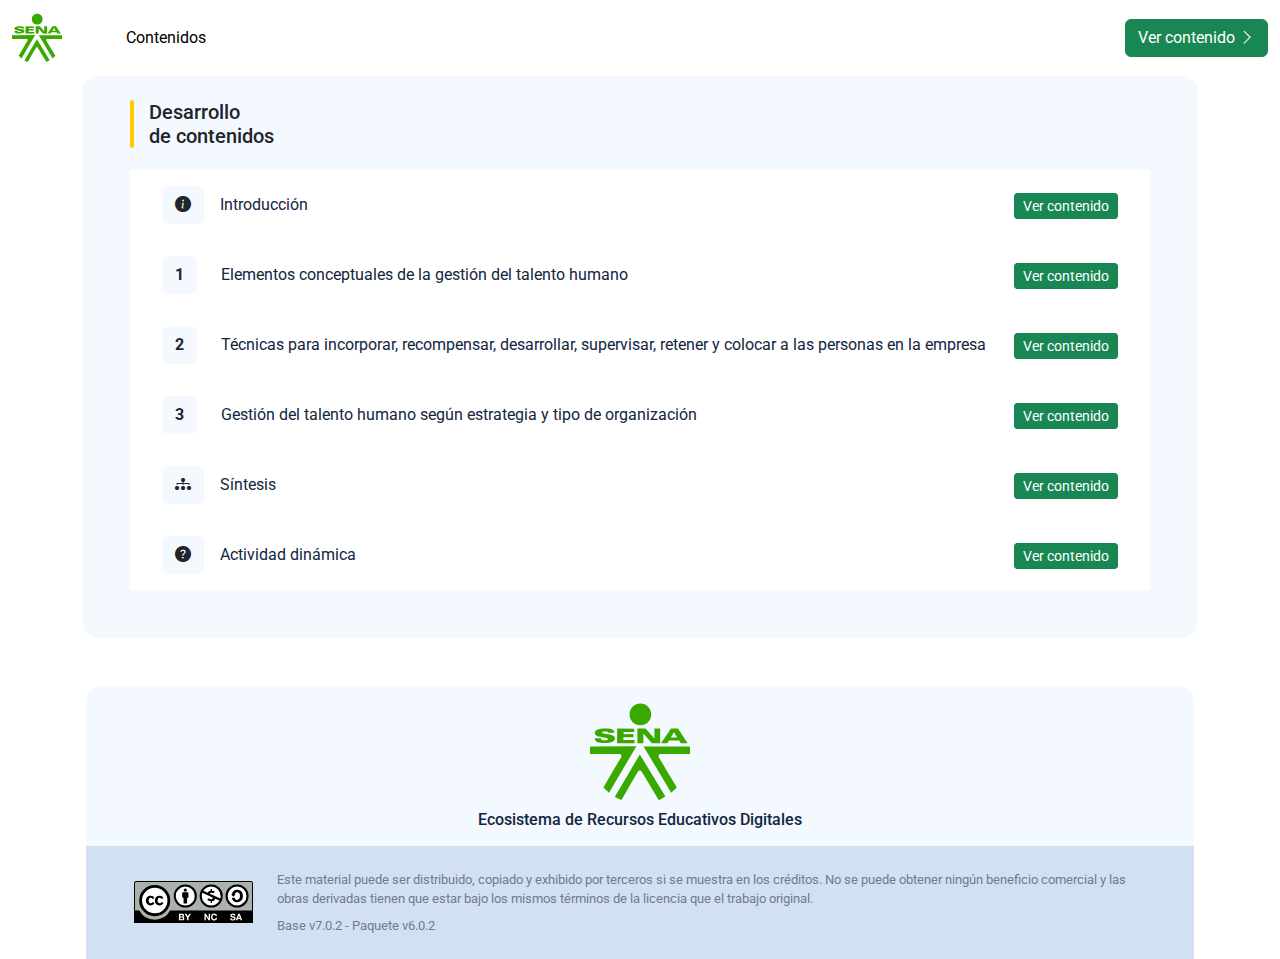
<file: index.html>
<!DOCTYPE html>
<html lang="en">

<head>
    <meta charset="UTF-8">
    <meta name="viewport" content="width=device-width, initial-scale=1.0">
    <title>Elementos conceptuales de la gestión de talento humano en organizaciones deportivas</title>
    <link href="https://cdn.jsdelivr.net/npm/bootstrap@5.3.3/dist/css/bootstrap.min.css" rel="stylesheet"
        integrity="sha384-QWTKZyjpPEjISv5WaRU9OFeRpok6YctnYmDr5pNlyT2bRjXh0JMhjY6hW+ALEwIH" crossorigin="anonymous">
    <link rel="stylesheet" href="https://cdn.jsdelivr.net/npm/bootstrap-icons@1.11.3/font/bootstrap-icons.css"
        integrity="sha384-tViUnnbYAV00FLIhhi3v/dWt3Jxw4gZQcNoSCxCIFNJVCx7/D55/wXsrNIRANwdD" crossorigin="anonymous">

        <link rel="preconnect" href="https://fonts.googleapis.com">
        <link rel="preconnect" href="https://fonts.gstatic.com" crossorigin>
        <link href="https://fonts.googleapis.com/css2?family=Roboto:ital,wght@0,100;0,300;0,400;0,500;0,700;0,900;1,100;1,300;1,400;1,500;1,700;1,900&display=swap" rel="stylesheet">

    <link rel="stylesheet" href="./assets/css/main.css">
</head>

<body>

    <header class="header">
        <nav class="navbar navbar-expand-lg">
            <div class="container-fluid d-flex align-items-center justify-content-between flex-nowrap">
                <a class="navbar-brand d-flex align-items-center me-2" href="#">
                    <img class="logo logo-sena__header" src="./assets/images/logo-sena.svg"
                        alt="Logo: SENA, Servicio Nacional de Aprendizaje">
                </a>
                <ul class="navbar-nav flex-row ms-1 me-1 ms-md-3 ms-lg-5">
                    <li class="nav-item">
                        <a class="nav-link active" aria-current="page" href="#">Contenidos</a>
                    </li>
                </ul>
                <ul class="navbar-nav ms-auto">
                    <li class="nav-item">
                        <a class="btn btn-success" href="#">
                            <span>Ver contenido</span>
                            <i class="bi bi-chevron-right"></i>
                        </a>
                    </li>
                </ul>
            </div>
        </nav>
    </header>

    <main class="main container-sm container-md container-lg container-xl">
        <section class="content rounded-4 px-3 py-4 px-sm-5 pb-sm-5 mb-5">
            <h3>
                <span>Desarrollo</span>
                <span>de contenidos</span>
            </h3>

            <ul class="content-list list-group list-group-flush">
                <li class="list-group-item border-0 pt-2 pb-2 ps-4 pe-4 d-flex justify-content-between align-items-center">
                    <a href="#" class="link-item p-2 d-flex justify-content-between align-items-center w-100 text-decoration-none">
                        <div class="d-flex align-items-center">
                            <i class="btn btn-numeration bi bi-info-circle-fill"></i>
                            <span class="text-description ps-3 pe-3">Introducción</span>
                        </div>
                        <div>
                            <span class="btn btn-success btn-sm d-md-none">Ver</span> <!-- Mostrar solo en dispositivos pequeños -->
                            <span class="btn btn-success btn-sm text-nowrap d-none d-md-inline">Ver contenido</span> <!-- Mostrar solo en dispositivos medianos y grandes -->
                        </div>
                    </a>
                </li>
                <li class="list-group-item border-0 pt-2 pb-2 ps-4 pe-4 d-flex justify-content-between align-items-center">
                    <a href="#" class="link-item p-2 d-flex justify-content-between align-items-center w-100 text-decoration-none">
                        <div class="d-flex align-items-center">
                            <span class="btn btn-numeration me-2 fw-bold">1</span>
                            <span class="text-description ps-3 pe-3">Elementos conceptuales de la gestión del talento humano</span>
                        </div>
                        <div>
                            <span class="btn btn-success btn-sm d-md-none">Ver</span> <!-- Mostrar solo en dispositivos pequeños -->
                            <span class="btn btn-success btn-sm text-nowrap d-none d-md-inline">Ver contenido</span> <!-- Mostrar solo en dispositivos medianos y grandes -->
                        </div>
                    </a>
                </li>
                <li class="list-group-item border-0 pt-2 pb-2 ps-4 pe-4 d-flex justify-content-between align-items-center">
                    <a href="#" class="link-item p-2 d-flex justify-content-between align-items-center w-100 text-decoration-none">
                        <div class="d-flex align-items-center">
                            <span class="btn btn-numeration me-2 fw-bold">2</span>
                            <span class="text-description ps-3 pe-3">Técnicas para incorporar, recompensar, desarrollar, supervisar, retener y colocar a las personas en la empresa</span>
                        </div>
                        <div>
                            <span class="btn btn-success btn-sm d-md-none">Ver</span> <!-- Mostrar solo en dispositivos pequeños -->
                            <span class="btn btn-success btn-sm text-nowrap d-none d-md-inline">Ver contenido</span> <!-- Mostrar solo en dispositivos medianos y grandes -->
                        </div>
                    </a>
                </li>
                <li class="list-group-item border-0 pt-2 pb-2 ps-4 pe-4 d-flex justify-content-between align-items-center">
                    <a href="#" class="link-item p-2 d-flex justify-content-between align-items-center w-100 text-decoration-none">
                        <div class="d-flex align-items-center">
                            <span class="btn btn-numeration me-2 fw-bold">3</span>
                            <span class="text-description ps-3 pe-3">Gestión del talento humano según estrategia y tipo de organización</span>
                        </div>
                        <div>
                            <span class="btn btn-success btn-sm d-md-none">Ver</span> <!-- Mostrar solo en dispositivos pequeños -->
                            <span class="btn btn-success btn-sm text-nowrap d-none d-md-inline">Ver contenido</span> <!-- Mostrar solo en dispositivos medianos y grandes -->
                        </div>
                    </a>
                </li>
                <li class="list-group-item border-0 pt-2 pb-2 ps-4 pe-4 d-flex justify-content-between align-items-center">
                    <a href="#" class="link-item p-2 d-flex justify-content-between align-items-center w-100 text-decoration-none">
                        <div class="d-flex align-items-center">
                            <i class="btn btn-numeration bi bi-diagram-3-fill"></i>
                            <span class="text-description ps-3 pe-3">Síntesis</span>
                        </div>
                        <div>
                            <span class="btn btn-success btn-sm d-md-none">Ver</span> <!-- Mostrar solo en dispositivos pequeños -->
                            <span class="btn btn-success btn-sm text-nowrap d-none d-md-inline">Ver contenido</span> <!-- Mostrar solo en dispositivos medianos y grandes -->
                        </div>
                    </a>
                </li>
                <li class="list-group-item border-0 pt-2 pb-2 ps-4 pe-4 d-flex justify-content-between align-items-center">
                    <a href="#" class="link-item p-2 d-flex justify-content-between align-items-center w-100 text-decoration-none">
                        <div class="d-flex align-items-center">
                            <i class="btn btn-numeration bi bi-question-circle-fill"></i>
                            <span class="text-description ps-3 pe-3">Actividad dinámica</span>
                        </div>
                        <div>
                            <span class="btn btn-success btn-sm d-md-none">Ver</span> <!-- Mostrar solo en dispositivos pequeños -->
                            <span class="btn btn-success btn-sm text-nowrap d-none d-md-inline">Ver contenido</span> <!-- Mostrar solo en dispositivos medianos y grandes -->
                        </div>
                    </a>
                </li>
            </ul>
            
        </section>
    </main>

    <footer class="footer container-fluid px-0 px-sm-3 container-sm container-md container-lg container-xl">
        <!-- Sección Pre-footer -->
        <div class="footer-pre text-center rounded-top-4 py-3">
            <div class="container container-sm container-md container-lg container-xl">
                <img src="./assets/images/logo-sena.svg" class="logo-sena__footer d-inline-block mb-2">
                <h5 class="mb-0">Ecosistema de Recursos Educativos Digitales</h5>
            </div>
        </div>
        <!-- Sección Main-footer -->
        <div class="footer-main py-3">
            <div class="container container-sm container-md container-lg container-xl">
                <div class="row align-items-center justify-content-center mt-2 mb-2 ms-4 me-4">
                    <div class="col-auto mb-2 mb-sm-0">
                        <img class="logo" src="./assets/images/logo-cc.svg" alt="Logo: SENA, Servicio Nacional de Aprendizaje">
                    </div>
                    <div class="col-12 col-sm">
                        <p class="mb-2 text-small">
                            Este material puede ser distribuido, copiado y exhibido por terceros si se muestra en los créditos. No se puede obtener ningún beneficio comercial y las obras derivadas tienen que estar bajo los mismos términos de la licencia que el trabajo original.
                        </p>
                        <p class="mb-0 text-small">Base v7.0.2 - Paquete v6.0.2</p>
                    </div>
                </div>
            </div>
        </div>
    </footer>

    <script src="https://cdn.jsdelivr.net/npm/bootstrap@5.3.3/dist/js/bootstrap.bundle.min.js"
        integrity="sha384-YvpcrYf0tY3lHB60NNkmXc5s9fDVZLESaAA55NDzOxhy9GkcIdslK1eN7N6jIeHz"
        crossorigin="anonymous"></script>
</body>

</html>
</file>
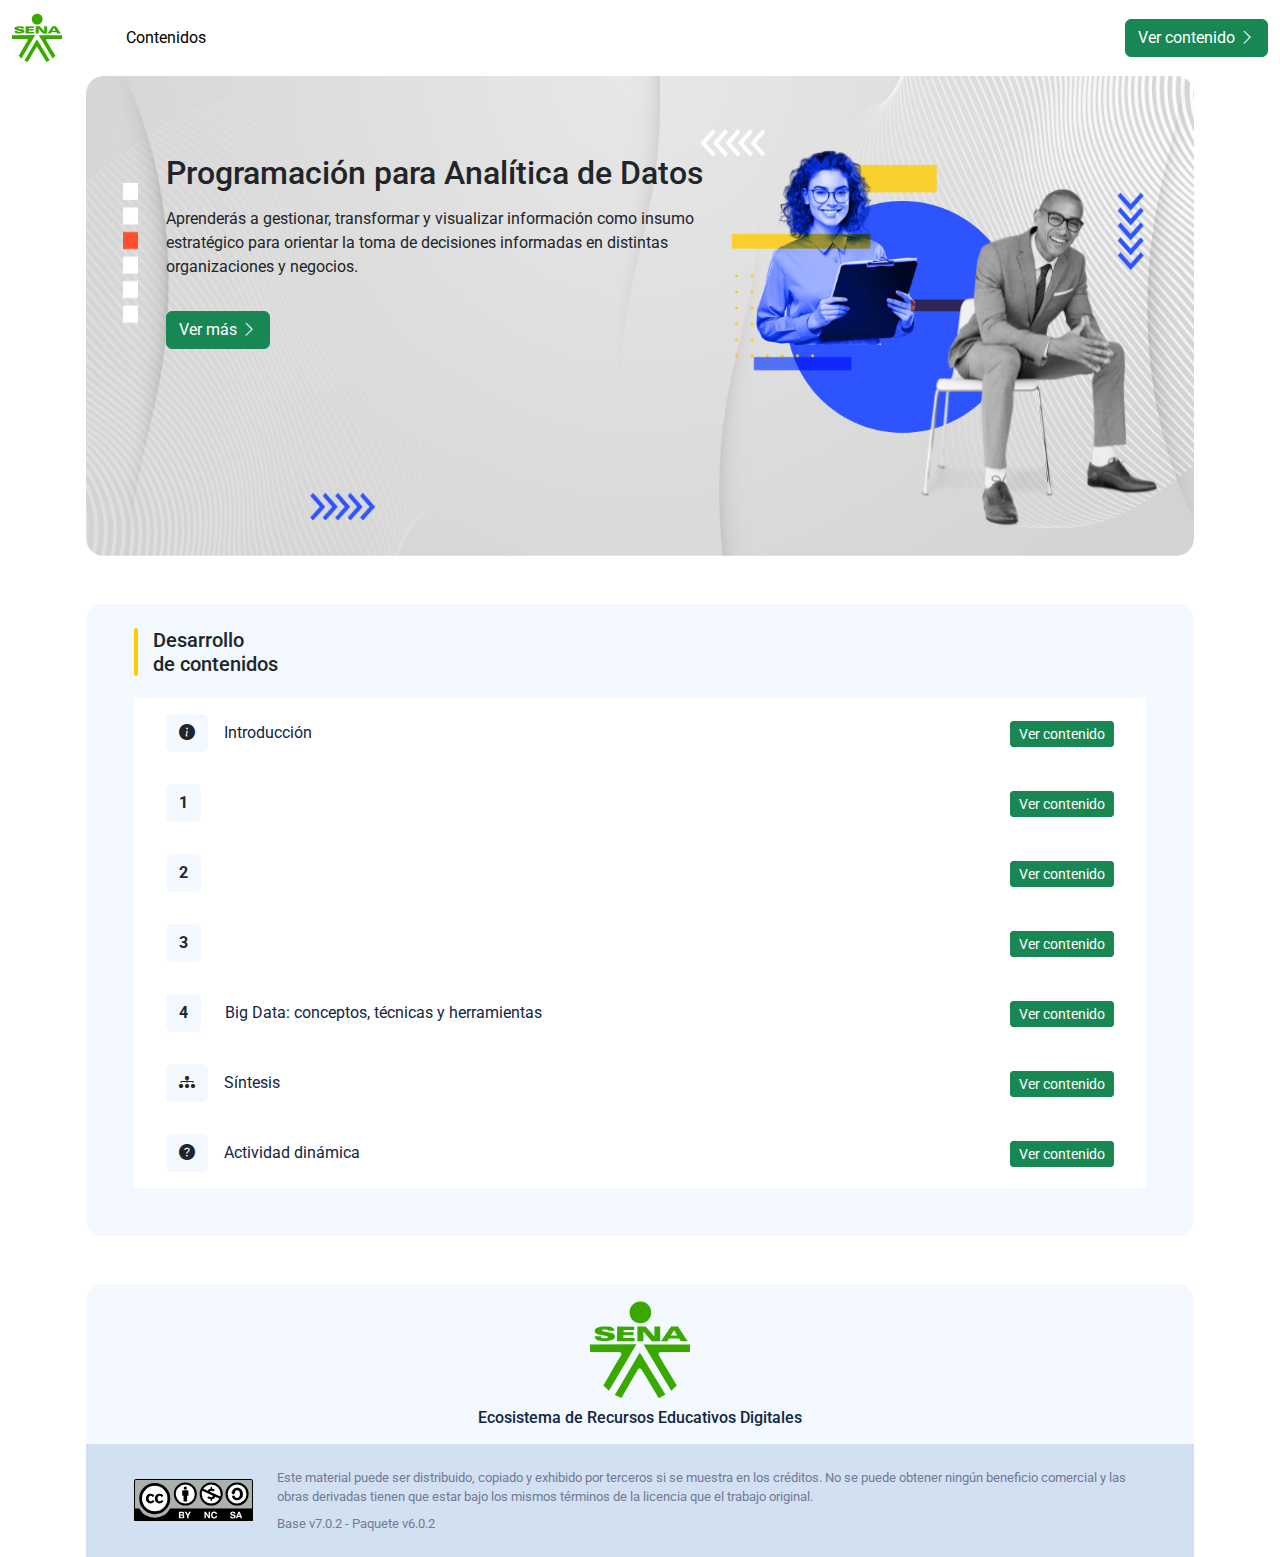
<file: 01-desarrollo-contenidos.html>
<!DOCTYPE html>
<html lang="en">

<head>
    <meta charset="UTF-8">
    <meta name="viewport" content="width=device-width, initial-scale=1.0">
    <title>Programación para Analítica de Datos</title>
    <link href="https://cdn.jsdelivr.net/npm/bootstrap@5.3.3/dist/css/bootstrap.min.css" rel="stylesheet"
        integrity="sha384-QWTKZyjpPEjISv5WaRU9OFeRpok6YctnYmDr5pNlyT2bRjXh0JMhjY6hW+ALEwIH" crossorigin="anonymous">
    <link rel="stylesheet" href="https://cdn.jsdelivr.net/npm/bootstrap-icons@1.11.3/font/bootstrap-icons.css"
        integrity="sha384-tViUnnbYAV00FLIhhi3v/dWt3Jxw4gZQcNoSCxCIFNJVCx7/D55/wXsrNIRANwdD" crossorigin="anonymous">

    <link rel="preconnect" href="https://fonts.googleapis.com">
    <link rel="preconnect" href="https://fonts.gstatic.com" crossorigin>
    <link
        href="https://fonts.googleapis.com/css2?family=Roboto:ital,wght@0,100;0,300;0,400;0,500;0,700;0,900;1,100;1,300;1,400;1,500;1,700;1,900&display=swap"
        rel="stylesheet">

    <link rel="stylesheet" href="./assets/css/main.css">
</head>

<body>

    <header class="header">
        <nav class="navbar navbar-expand-lg">
            <div class="container-fluid d-flex align-items-center justify-content-between flex-nowrap">
                <a class="navbar-brand d-flex align-items-center me-2" href="#">
                    <img class="logo logo-sena__header" src="./assets/images/logo-sena.svg"
                        alt="Logo: SENA, Servicio Nacional de Aprendizaje">
                </a>
                <ul class="navbar-nav flex-row ms-1 me-1 ms-md-3 ms-lg-5">
                    <li class="nav-item">
                        <a class="nav-link active" aria-current="page" href="#">Contenidos</a>
                    </li>
                </ul>
                <ul class="navbar-nav ms-auto">
                    <li class="nav-item">
                        <a class="btn btn-success" href="#">
                            <span>Ver contenido</span>
                            <i class="bi bi-chevron-right"></i>
                        </a>
                    </li>
                </ul>
            </div>
        </nav>
    </header>

    <main class="main container-fluid px-0 px-sm-3 container-sm container-md container-lg container-xl">
        <section class="banner d-flex align-items-center justify-content-center overflow-hidden rounded-4">
            <img src="./assets/images/bg-banner.png" alt="Banner"
                class="img-desktop img-fluid w-100 h-100 d-none d-lg-block">
            <img src="./assets/images/bg-banner.png" alt="Banner" class="img-mobile d-lg-none">

            <div class="info row text-center m-0">
                <div
                    class="info-course col-12 col-md-12 col-lg-7 d-flex flex-column justify-content-start align-items-start gap-3 text-start">
                    <h3>Programación para Analítica de Datos</h3>
                    <p>
                        Aprenderás a gestionar, transformar y visualizar información como insumo estratégico para
                        orientar la toma de decisiones informadas en distintas organizaciones y negocios.

                    </p>
                    <a class="btn btn-success" href="#">
                        <span>Ver más</span>
                        <i class="bi bi-chevron-right"></i>
                    </a>
                </div> <!-- 12 en md y 7 en lg -->
                <div class="col-12 col-lg-5 d-none d-lg-block position-relative">
                    <img class="banner-woman" src="./assets/images/banner-woman.png" alt="">
                    <img class="banner-man" src="./assets/images/banner-man.png" alt="">
                </div>
                <!-- 12 en md y 5 en lg -->
            </div>
        </section>


        <section class="content rounded-4 px-3 py-4 px-sm-5 pb-sm-5 mt-5 mb-5">
            <h3>
                <span>Desarrollo</span>
                <span>de contenidos</span>
            </h3>

            <ul class="content-list list-group list-group-flush">
                <li
                    class="list-group-item border-0 pt-2 pb-2 ps-4 pe-4 d-flex justify-content-between align-items-center">
                    <a href="#"
                        class="link-item p-2 d-flex justify-content-between align-items-center w-100 text-decoration-none">
                        <div class="d-flex align-items-center">
                            <i class="btn btn-numeration bi bi-info-circle-fill"></i>
                            <span class="text-description ps-3 pe-3">Introducción</span>
                        </div>
                        <div>
                            <span class="btn btn-success btn-sm d-md-none">Ver</span>
                            <!-- Mostrar solo en dispositivos pequeños -->
                            <span class="btn btn-success btn-sm text-nowrap d-none d-md-inline">Ver contenido</span>
                            <!-- Mostrar solo en dispositivos medianos y grandes -->
                        </div>
                    </a>
                </li>
                <li
                    class="list-group-item border-0 pt-2 pb-2 ps-4 pe-4 d-flex justify-content-between align-items-center">
                    <a href="#"
                        class="link-item p-2 d-flex justify-content-between align-items-center w-100 text-decoration-none">
                        <div class="d-flex align-items-center">
                            <span class="btn btn-numeration me-2 fw-bold">1</span>
                            <span class="text-description ps-3 pe-3"> </span>
                        </div>
                        <div>
                            <span class="btn btn-success btn-sm d-md-none">Ver</span>
                            <!-- Mostrar solo en dispositivos pequeños -->
                            <span class="btn btn-success btn-sm text-nowrap d-none d-md-inline">Ver contenido</span>
                            <!-- Mostrar solo en dispositivos medianos y grandes -->
                        </div>
                    </a>
                </li>
                <li
                    class="list-group-item border-0 pt-2 pb-2 ps-4 pe-4 d-flex justify-content-between align-items-center">
                    <a href="#"
                        class="link-item p-2 d-flex justify-content-between align-items-center w-100 text-decoration-none">
                        <div class="d-flex align-items-center">
                            <span class="btn btn-numeration me-2 fw-bold">2</span>
                            <span class="text-description ps-3 pe-3"> </span>
                        </div>
                        <div>
                            <span class="btn btn-success btn-sm d-md-none">Ver</span>
                            <!-- Mostrar solo en dispositivos pequeños -->
                            <span class="btn btn-success btn-sm text-nowrap d-none d-md-inline">Ver contenido</span>
                            <!-- Mostrar solo en dispositivos medianos y grandes -->
                        </div>
                    </a>
                </li>
                <li
                    class="list-group-item border-0 pt-2 pb-2 ps-4 pe-4 d-flex justify-content-between align-items-center">
                    <a href="#"
                        class="link-item p-2 d-flex justify-content-between align-items-center w-100 text-decoration-none">
                        <div class="d-flex align-items-center">
                            <span class="btn btn-numeration me-2 fw-bold">3</span>
                            <span class="text-description ps-3 pe-3"> </span>
                        </div>
                        <div>
                            <span class="btn btn-success btn-sm d-md-none">Ver</span>
                            <!-- Mostrar solo en dispositivos pequeños -->
                            <span class="btn btn-success btn-sm text-nowrap d-none d-md-inline">Ver contenido</span>
                            <!-- Mostrar solo en dispositivos medianos y grandes -->
                        </div>
                    </a>
                </li>
                <li
                    class="list-group-item border-0 pt-2 pb-2 ps-4 pe-4 d-flex justify-content-between align-items-center">
                    <a href="02-contenido-clase-intro.html"
                        class="link-item p-2 d-flex justify-content-between align-items-center w-100 text-decoration-none">
                        <div class="d-flex align-items-center">                           
                            <span class="btn btn-numeration me-2 fw-bold">4</span>
                            <span class="text-description ps-3 pe-3">Big Data: conceptos, técnicas y herramientas</span>
                        </div>
                        <div>
                            <span class="btn btn-success btn-sm d-md-none">Ver</span>
                            <!-- Mostrar solo en dispositivos pequeños -->
                            <span class="btn btn-success btn-sm text-nowrap d-none d-md-inline">Ver contenido</span>
                            <!-- Mostrar solo en dispositivos medianos y grandes -->
                        </div>
                    </a>
                </li>
                <li
                    class="list-group-item border-0 pt-2 pb-2 ps-4 pe-4 d-flex justify-content-between align-items-center">
                    <a href="#"
                        class="link-item p-2 d-flex justify-content-between align-items-center w-100 text-decoration-none">
                        <div class="d-flex align-items-center">
                            <i class="btn btn-numeration bi bi-diagram-3-fill"></i>
                            <span class="text-description ps-3 pe-3">Síntesis</span>
                        </div>
                        <div>
                            <span class="btn btn-success btn-sm d-md-none">Ver</span>
                            <!-- Mostrar solo en dispositivos pequeños -->
                            <span class="btn btn-success btn-sm text-nowrap d-none d-md-inline">Ver contenido</span>
                            <!-- Mostrar solo en dispositivos medianos y grandes -->
                        </div>
                    </a>
                </li>
                <li
                    class="list-group-item border-0 pt-2 pb-2 ps-4 pe-4 d-flex justify-content-between align-items-center">
                    <a href="#"
                        class="link-item p-2 d-flex justify-content-between align-items-center w-100 text-decoration-none">
                        <div class="d-flex align-items-center">
                            <i class="btn btn-numeration bi bi-question-circle-fill"></i>
                            <span class="text-description ps-3 pe-3">Actividad dinámica</span>
                        </div>
                        <div>
                            <span class="btn btn-success btn-sm d-md-none">Ver</span>
                            <!-- Mostrar solo en dispositivos pequeños -->
                            <span class="btn btn-success btn-sm text-nowrap d-none d-md-inline">Ver contenido</span>
                            <!-- Mostrar solo en dispositivos medianos y grandes -->
                        </div>
                    </a>
                </li>
            </ul>

        </section>
    </main>

    <footer class="footer container-fluid px-0 px-sm-3 container-sm container-md container-lg container-xl">
        <!-- Sección Pre-footer -->
        <div class="footer-pre text-center rounded-top-4 py-3">
            <div class="container container-sm container-md container-lg container-xl">
                <img src="./assets/images/logo-sena.svg" class="logo-sena__footer d-inline-block mb-2">
                <h5 class="mb-0">Ecosistema de Recursos Educativos Digitales</h5>
            </div>
        </div>
        <!-- Sección Main-footer -->
        <div class="footer-main py-3">
            <div class="container container-sm container-md container-lg container-xl">
                <div class="row align-items-center justify-content-center mt-2 mb-2 ms-4 me-4">
                    <div class="col-auto mb-2 mb-sm-0">
                        <img class="logo" src="./assets/images/logo-cc.svg"
                            alt="Logo: SENA, Servicio Nacional de Aprendizaje">
                    </div>
                    <div class="col-12 col-sm">
                        <p class="mb-2 text-small">
                            Este material puede ser distribuido, copiado y exhibido por terceros si se muestra en los
                            créditos. No se puede obtener ningún beneficio comercial y las obras derivadas tienen que
                            estar bajo los mismos términos de la licencia que el trabajo original.
                        </p>
                        <p class="mb-0 text-small">Base v7.0.2 - Paquete v6.0.2</p>
                    </div>
                </div>
            </div>
        </div>
    </footer>

    <script src="https://cdn.jsdelivr.net/npm/bootstrap@5.3.3/dist/js/bootstrap.bundle.min.js"
        integrity="sha384-YvpcrYf0tY3lHB60NNkmXc5s9fDVZLESaAA55NDzOxhy9GkcIdslK1eN7N6jIeHz"
        crossorigin="anonymous"></script>
</body>

</html>
</file>
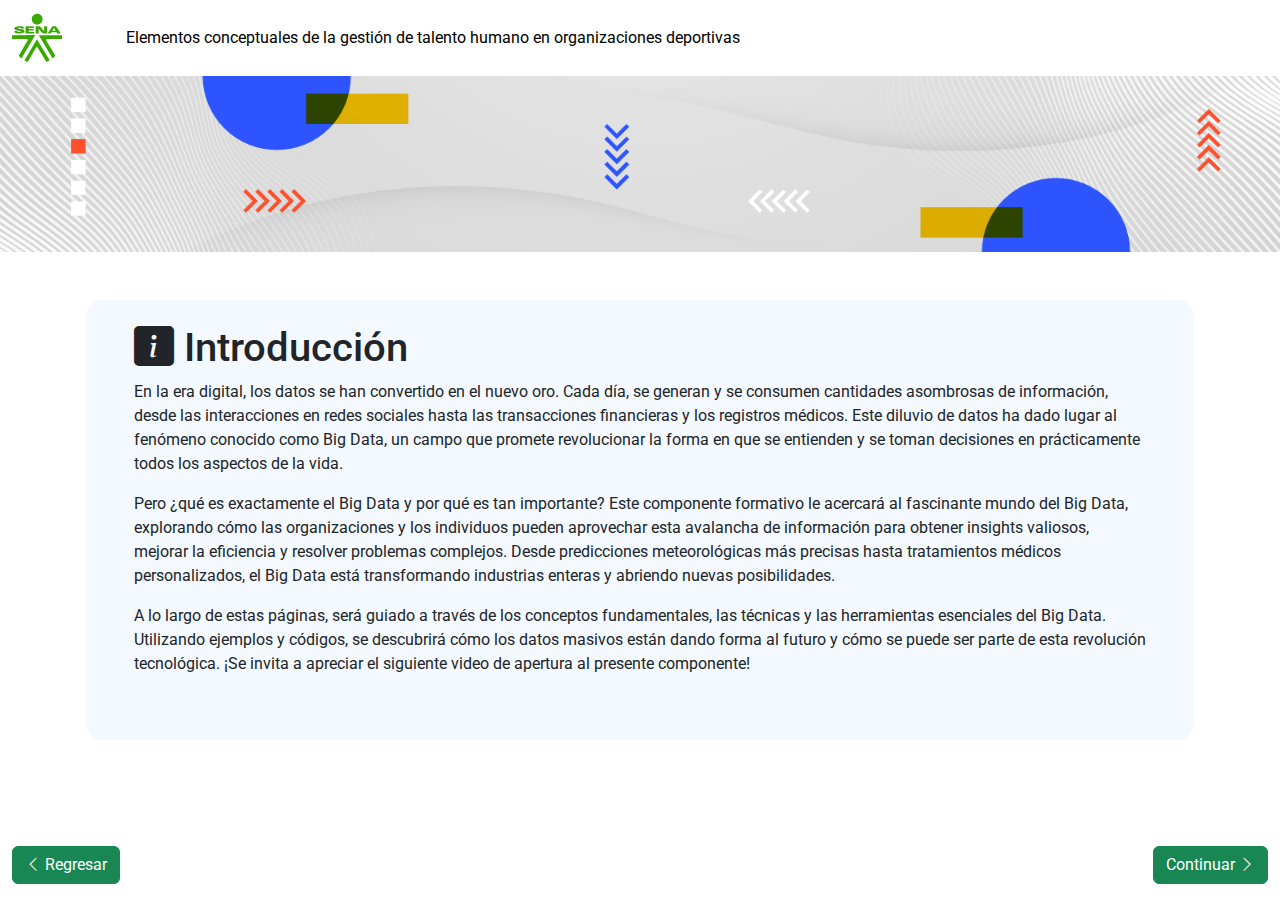
<file: 02-contenido-clase - 2.html>
<!DOCTYPE html>
<html lang="en">

<head>
    <meta charset="UTF-8">
    <meta name="viewport" content="width=device-width, initial-scale=1.0">
    <title>Elementos conceptuales de la gestión de talento humano en organizaciones deportivas</title>
    <link href="https://cdn.jsdelivr.net/npm/bootstrap@5.3.3/dist/css/bootstrap.min.css" rel="stylesheet"
        integrity="sha384-QWTKZyjpPEjISv5WaRU9OFeRpok6YctnYmDr5pNlyT2bRjXh0JMhjY6hW+ALEwIH" crossorigin="anonymous">
    <link rel="stylesheet" href="https://cdn.jsdelivr.net/npm/bootstrap-icons@1.11.3/font/bootstrap-icons.css"
        integrity="sha384-tViUnnbYAV00FLIhhi3v/dWt3Jxw4gZQcNoSCxCIFNJVCx7/D55/wXsrNIRANwdD" crossorigin="anonymous">

    <link rel="preconnect" href="https://fonts.googleapis.com">
    <link rel="preconnect" href="https://fonts.gstatic.com" crossorigin>
    <link
        href="https://fonts.googleapis.com/css2?family=Roboto:ital,wght@0,100;0,300;0,400;0,500;0,700;0,900;1,100;1,300;1,400;1,500;1,700;1,900&display=swap"
        rel="stylesheet">

    <link rel="stylesheet" href="./assets/css/main.css">
</head>

<body class="page page-content d-flex flex-column min-vh-100">
    <!-- TODO: Desarrollar el menu desplegable -->
    <header class="header">
        <nav class="navbar navbar-expand-lg">
            <div class="container-fluid d-flex align-items-center justify-content-between flex-nowrap">
                <div class="navbar-left">
                    <a class="navbar-brand d-flex align-items-center me-2" href="#">
                        <img class="logo logo-sena__header" src="./assets/images/logo-sena.svg"
                            alt="Logo: SENA, Servicio Nacional de Aprendizaje">
                    </a>
                </div>
                <ul class="navbar-nav flex-row ms-1 me-1 ms-md-3 ms-lg-5">
                    <li class="nav-item">
                        <a class="nav-link active" aria-current="page" href="#">Elementos conceptuales de la gestión de
                            talento humano en organizaciones deportivas</a>
                    </li>
                </ul>
                <ul class="navbar-nav ms-auto">
                    <li class="nav-item">
                        &nbsp;
                        <!-- <a class="btn btn-success" href="#">
                            <span>Ver contenido</span>
                            <i class="bi bi-chevron-right"></i>
                        </a> -->
                    </li>
                </ul>
            </div>
        </nav>
        <div class="banner-image">
            <img src="./assets/images/banner-top-content.png" alt="Banner"
                class="banner-top-content img-desktop w-100 d-lg-block">
        </div>
    </header>

    <main class="main container-fluid px-0 px-sm-3 container-sm container-md container-lg container-xl">

        <section class="content rounded-4 px-3 py-4 px-sm-5 pb-sm-5 mt-5 mb-5">
            <h1 class="title-main">
                <i class="bi bi-info-square-fill"></i>
                Introducción
            </h1>

            <section>
                <p>En la era digital, los datos se han convertido en el nuevo oro. Cada día, se generan y se consumen
                    cantidades asombrosas de información, desde las interacciones en redes sociales hasta las
                    transacciones financieras y los registros médicos. Este diluvio de datos ha dado lugar al fenómeno
                    conocido como Big Data, un campo que promete revolucionar la forma en que se entienden y se toman
                    decisiones en prácticamente todos los aspectos de la vida.</p>
                <p>Pero ¿qué es exactamente el Big Data y por qué es tan importante? Este componente formativo le
                    acercará al fascinante mundo del Big Data, explorando cómo las organizaciones y los individuos
                    pueden aprovechar esta avalancha de información para obtener insights valiosos, mejorar la
                    eficiencia y resolver problemas complejos. Desde predicciones meteorológicas más precisas hasta
                    tratamientos médicos personalizados, el Big Data está transformando industrias enteras y abriendo
                    nuevas posibilidades.</p>
                <p>A lo largo de estas páginas, será guiado a través de los conceptos fundamentales, las técnicas y las
                    herramientas esenciales del Big Data. Utilizando ejemplos y códigos, se descubrirá cómo los datos
                    masivos están dando forma al futuro y cómo se puede ser parte de esta revolución tecnológica. ¡Se
                    invita a apreciar el siguiente video de apertura al presente componente!
                </p>

            </section>

            

        </section>
    </main>

    <footer class="footer footer-navbar text-white text-center py-3 mt-auto">
        <div class="container-fluid">
            <nav class="row justify-content-between align-items-center">
                <!-- Botón izquierdo -->
                <div class="col-auto">
                    <a class="btn btn-success" href="#">
                        <i class="bi bi-chevron-left"></i>
                        <span>Regresar</span>
                    </a>
                </div>

                <!-- Botón derecho -->
                <div class="col-auto">
                    <a class="btn btn-success" href="#">
                        <span>Continuar</span>
                        <i class="bi bi-chevron-right"></i>
                    </a>
                </div>
            </nav>
        </div>
    </footer>

    <script src="https://cdn.jsdelivr.net/npm/bootstrap@5.3.3/dist/js/bootstrap.bundle.min.js"
        integrity="sha384-YvpcrYf0tY3lHB60NNkmXc5s9fDVZLESaAA55NDzOxhy9GkcIdslK1eN7N6jIeHz"
        crossorigin="anonymous"></script>
</body>

</html>
</file>
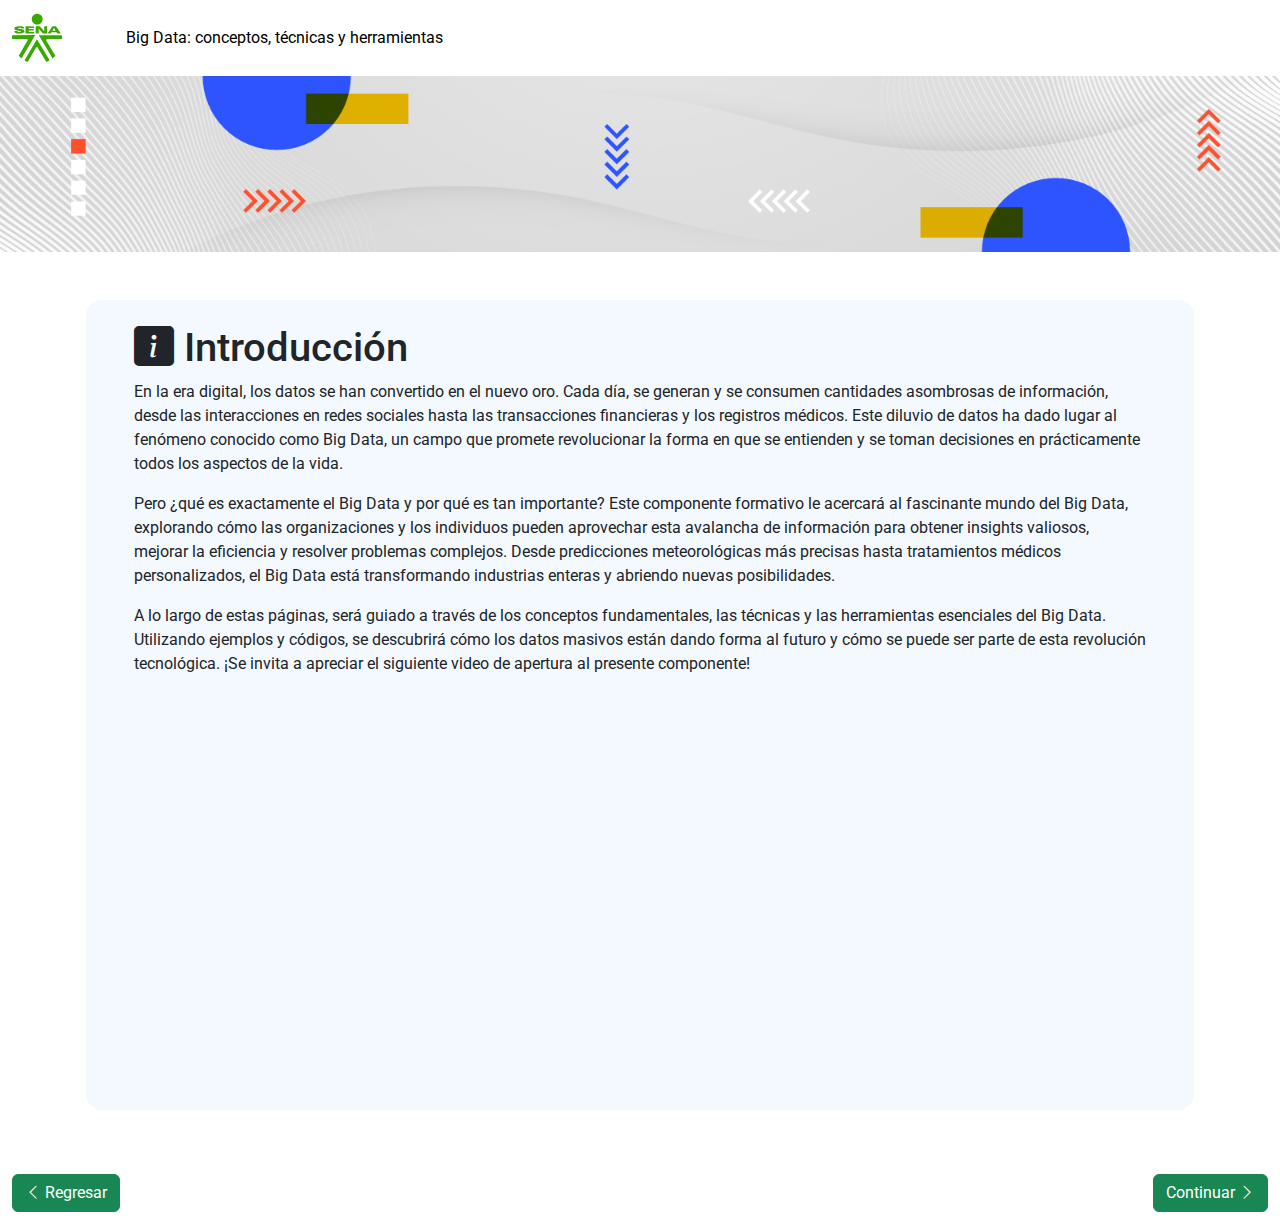
<file: 02-contenido-clase-intro.html>
<!DOCTYPE html>
<html lang="en">

<head>
    <meta charset="UTF-8">
    <meta name="viewport" content="width=device-width, initial-scale=1.0">
    <title>Big Data: conceptos, técnicas y herramientas</title>
    <link href="https://cdn.jsdelivr.net/npm/bootstrap@5.3.3/dist/css/bootstrap.min.css" rel="stylesheet"
        integrity="sha384-QWTKZyjpPEjISv5WaRU9OFeRpok6YctnYmDr5pNlyT2bRjXh0JMhjY6hW+ALEwIH" crossorigin="anonymous">
    <link rel="stylesheet" href="https://cdn.jsdelivr.net/npm/bootstrap-icons@1.11.3/font/bootstrap-icons.css"
        integrity="sha384-tViUnnbYAV00FLIhhi3v/dWt3Jxw4gZQcNoSCxCIFNJVCx7/D55/wXsrNIRANwdD" crossorigin="anonymous">

    <link rel="preconnect" href="https://fonts.googleapis.com">
    <link rel="preconnect" href="https://fonts.gstatic.com" crossorigin>
    <link
        href="https://fonts.googleapis.com/css2?family=Roboto:ital,wght@0,100;0,300;0,400;0,500;0,700;0,900;1,100;1,300;1,400;1,500;1,700;1,900&display=swap"
        rel="stylesheet">

    <link rel="stylesheet" href="./assets/css/main.css">
</head>

<body class="page page-content d-flex flex-column min-vh-100">
    <!-- TODO: Desarrollar el menu desplegable -->
    <header class="header">
        <nav class="navbar navbar-expand-lg">
            <div class="container-fluid d-flex align-items-center justify-content-between flex-nowrap">
                <div class="navbar-left">
                    <a class="navbar-brand d-flex align-items-center me-2" href="#">
                        <img class="logo logo-sena__header" src="./assets/images/logo-sena.svg"
                            alt="Logo: SENA, Servicio Nacional de Aprendizaje">
                    </a>
                </div>
                <ul class="navbar-nav flex-row ms-1 me-1 ms-md-3 ms-lg-5">
                    <li class="nav-item">
                        <a class="nav-link active" aria-current="page" href="#">Big Data: conceptos, técnicas y
                            herramientas</a>
                    </li>
                </ul>
                <ul class="navbar-nav ms-auto">
                    <li class="nav-item">
                        &nbsp;
                        <!-- <a class="btn btn-success" href="#">
                            <span>Ver contenido</span>
                            <i class="bi bi-chevron-right"></i>
                        </a> -->
                    </li>
                </ul>
            </div>
        </nav>
        <div class="banner-image">
            <img src="./assets/images/banner-top-content.png" alt="Banner"
                class="banner-top-content img-desktop w-100 d-lg-block">
        </div>
    </header>

    <main class="main container-fluid px-0 px-sm-3 container-sm container-md container-lg container-xl">

        <section class="content rounded-4 px-3 py-4 px-sm-5 pb-sm-5 mt-5 mb-5">
            <h1 class="title-main">
                <i class="bi bi-info-square-fill"></i>
                Introducción
            </h1>

            <section>
                <p>En la era digital, los datos se han convertido en el nuevo oro. Cada día, se generan y se consumen
                    cantidades asombrosas de información, desde las interacciones en redes sociales hasta las
                    transacciones financieras y los registros médicos. Este diluvio de datos ha dado lugar al fenómeno
                    conocido como Big Data, un campo que promete revolucionar la forma en que se entienden y se toman
                    decisiones en prácticamente todos los aspectos de la vida.</p>
                <p>Pero ¿qué es exactamente el Big Data y por qué es tan importante? Este componente formativo le
                    acercará al fascinante mundo del Big Data, explorando cómo las organizaciones y los individuos
                    pueden aprovechar esta avalancha de información para obtener insights valiosos, mejorar la
                    eficiencia y resolver problemas complejos. Desde predicciones meteorológicas más precisas hasta
                    tratamientos médicos personalizados, el Big Data está transformando industrias enteras y abriendo
                    nuevas posibilidades.</p>
                <p>A lo largo de estas páginas, será guiado a través de los conceptos fundamentales, las técnicas y las
                    herramientas esenciales del Big Data. Utilizando ejemplos y códigos, se descubrirá cómo los datos
                    masivos están dando forma al futuro y cómo se puede ser parte de esta revolución tecnológica. ¡Se
                    invita a apreciar el siguiente video de apertura al presente componente!
                </p>

                <figure data-aos="fade-left" class="col-xl-10 mx-auto mb-5 aos-init aos-animate">
                    <div class="video"><iframe width="560" height="315"
                            src="https://www.youtube.com/embed/EDZWl2jqXIQ?si=xgQ0qec2-3XHlb0F"
                            title="YouTube video player" frameborder="0"
                            allow="accelerometer; autoplay; clipboard-write; encrypted-media; gyroscope; picture-in-picture; web-share"
                            referrerpolicy="strict-origin-when-cross-origin" allowfullscreen></iframe></div>
                </figure>

            </section>



        </section>
    </main>

    <footer class="footer footer-navbar text-white text-center py-3 mt-auto">
        <div class="container-fluid">
            <nav class="row justify-content-between align-items-center">
                <!-- Botón izquierdo -->
                <div class="col-auto">
                    <a class="btn btn-success" href="01-desarrollo-contenidos.html">
                        <i class="bi bi-chevron-left"></i>
                        <span>Regresar</span>
                    </a>
                </div>

                <!-- Botón derecho -->
                <div class="col-auto">
                    <a class="btn btn-success" href="02-contenido-clase - 1.html">
                        <span>Continuar</span>
                        <i class="bi bi-chevron-right"></i>
                    </a>
                </div>
            </nav>
        </div>
    </footer>

    <script src="https://cdn.jsdelivr.net/npm/bootstrap@5.3.3/dist/js/bootstrap.bundle.min.js"
        integrity="sha384-YvpcrYf0tY3lHB60NNkmXc5s9fDVZLESaAA55NDzOxhy9GkcIdslK1eN7N6jIeHz"
        crossorigin="anonymous"></script>
</body>

</html>
</file>
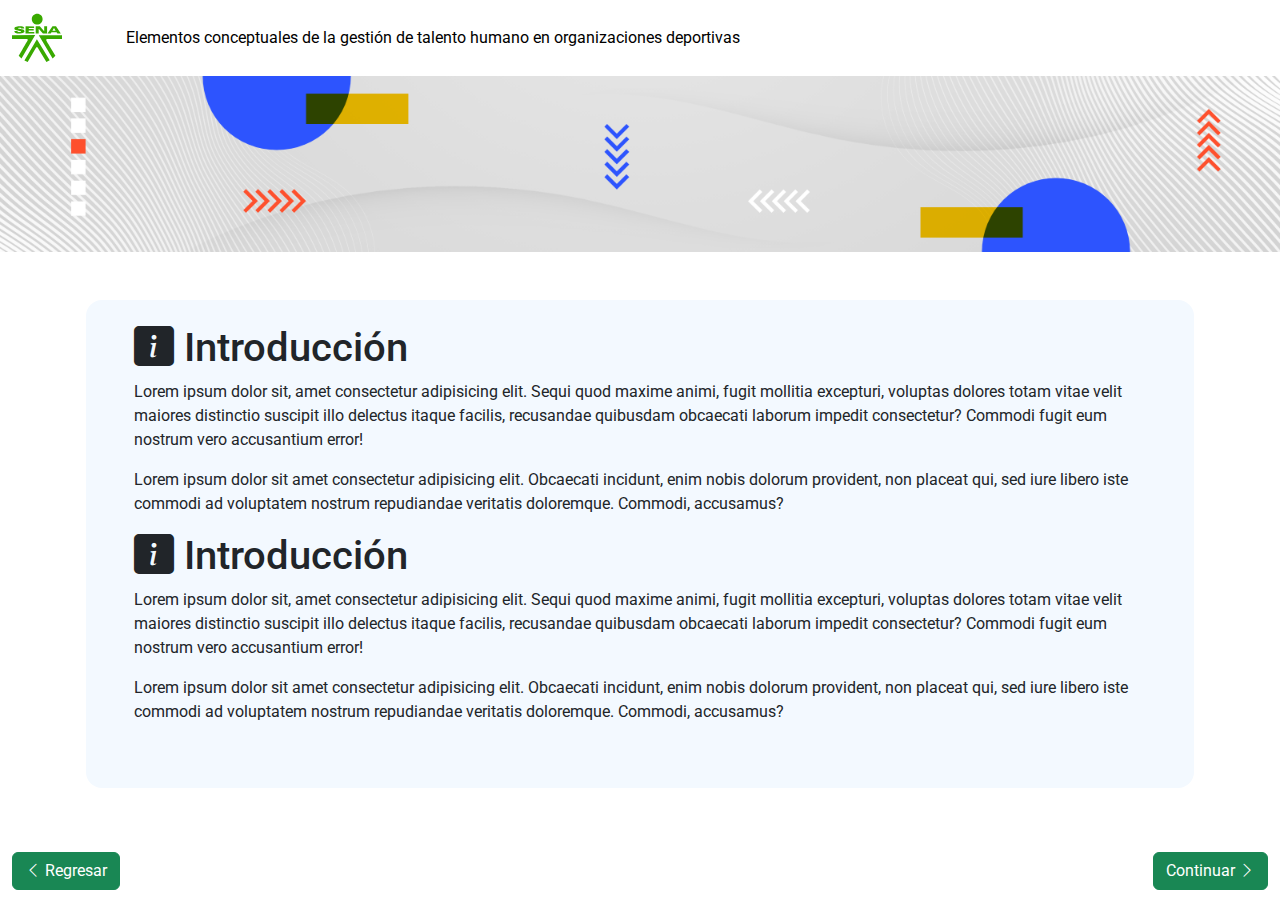
<file: 02-contenido-clase.html>
<!DOCTYPE html>
<html lang="en">

<head>
    <meta charset="UTF-8">
    <meta name="viewport" content="width=device-width, initial-scale=1.0">
    <title>Elementos conceptuales de la gestión de talento humano en organizaciones deportivas</title>
    <link href="https://cdn.jsdelivr.net/npm/bootstrap@5.3.3/dist/css/bootstrap.min.css" rel="stylesheet"
        integrity="sha384-QWTKZyjpPEjISv5WaRU9OFeRpok6YctnYmDr5pNlyT2bRjXh0JMhjY6hW+ALEwIH" crossorigin="anonymous">
    <link rel="stylesheet" href="https://cdn.jsdelivr.net/npm/bootstrap-icons@1.11.3/font/bootstrap-icons.css"
        integrity="sha384-tViUnnbYAV00FLIhhi3v/dWt3Jxw4gZQcNoSCxCIFNJVCx7/D55/wXsrNIRANwdD" crossorigin="anonymous">

        <link rel="preconnect" href="https://fonts.googleapis.com">
        <link rel="preconnect" href="https://fonts.gstatic.com" crossorigin>
        <link href="https://fonts.googleapis.com/css2?family=Roboto:ital,wght@0,100;0,300;0,400;0,500;0,700;0,900;1,100;1,300;1,400;1,500;1,700;1,900&display=swap" rel="stylesheet">

    <link rel="stylesheet" href="./assets/css/main.css">
</head>

<body class="page page-content d-flex flex-column min-vh-100">
    <!-- TODO: Desarrollar el menu desplegable -->
    <header class="header">
        <nav class="navbar navbar-expand-lg">
            <div class="container-fluid d-flex align-items-center justify-content-between flex-nowrap">
                <div class="navbar-left">
                    <a class="navbar-brand d-flex align-items-center me-2" href="#">
                        <img class="logo logo-sena__header" src="./assets/images/logo-sena.svg"
                            alt="Logo: SENA, Servicio Nacional de Aprendizaje">
                    </a>
                </div>
                <ul class="navbar-nav flex-row ms-1 me-1 ms-md-3 ms-lg-5">
                    <li class="nav-item">
                        <a class="nav-link active" aria-current="page" href="#">Elementos conceptuales de la gestión de talento humano en organizaciones deportivas</a>
                    </li>
                </ul>
                <ul class="navbar-nav ms-auto">
                    <li class="nav-item">
                        &nbsp;
                        <!-- <a class="btn btn-success" href="#">
                            <span>Ver contenido</span>
                            <i class="bi bi-chevron-right"></i>
                        </a> -->
                    </li>
                </ul>
            </div>
        </nav>
        <div class="banner-image">
            <img src="./assets/images/banner-top-content.png" alt="Banner" class="banner-top-content img-desktop w-100 d-lg-block">
        </div>
    </header>

    <main class="main container-fluid px-0 px-sm-3 container-sm container-md container-lg container-xl">
        
        <section class="content rounded-4 px-3 py-4 px-sm-5 pb-sm-5 mt-5 mb-5">
            <h1 class="title-main">
                <i class="bi bi-info-square-fill"></i>
                Introducción
            </h1>

            <section>
                <p>Lorem ipsum dolor sit, amet consectetur adipisicing elit. Sequi quod maxime animi, fugit mollitia excepturi, voluptas dolores totam vitae velit maiores distinctio suscipit illo delectus itaque facilis, recusandae quibusdam obcaecati laborum impedit consectetur? Commodi fugit eum nostrum vero accusantium error!</p>
                <p>Lorem ipsum dolor sit amet consectetur adipisicing elit. Obcaecati incidunt, enim nobis dolorum provident, non placeat qui, sed iure libero iste commodi ad voluptatem nostrum repudiandae veritatis doloremque. Commodi, accusamus?</p>
            </section>

            <section>
                <h1 class="title-main">
                    <i class="bi bi-info-square-fill"></i>
                    Introducción
                </h1>
                <p>Lorem ipsum dolor sit, amet consectetur adipisicing elit. Sequi quod maxime animi, fugit mollitia excepturi, voluptas dolores totam vitae velit maiores distinctio suscipit illo delectus itaque facilis, recusandae quibusdam obcaecati laborum impedit consectetur? Commodi fugit eum nostrum vero accusantium error!</p>
                <p>Lorem ipsum dolor sit amet consectetur adipisicing elit. Obcaecati incidunt, enim nobis dolorum provident, non placeat qui, sed iure libero iste commodi ad voluptatem nostrum repudiandae veritatis doloremque. Commodi, accusamus?</p>
            </section>
            
        </section>
    </main>

    <footer class="footer footer-navbar text-white text-center py-3 mt-auto">
        <div class="container-fluid">
            <nav class="row justify-content-between align-items-center">
                <!-- Botón izquierdo -->
                <div class="col-auto">
                    <a class="btn btn-success" href="#">
                        <i class="bi bi-chevron-left"></i>
                        <span>Regresar</span>
                    </a>
                </div>

                <!-- Botón derecho -->
                <div class="col-auto">
                    <a class="btn btn-success" href="#">
                        <span>Continuar</span>
                        <i class="bi bi-chevron-right"></i>
                    </a>
                </div>
            </nav>
        </div>
    </footer>

    <script src="https://cdn.jsdelivr.net/npm/bootstrap@5.3.3/dist/js/bootstrap.bundle.min.js"
        integrity="sha384-YvpcrYf0tY3lHB60NNkmXc5s9fDVZLESaAA55NDzOxhy9GkcIdslK1eN7N6jIeHz"
        crossorigin="anonymous"></script>
</body>

</html>
</file>
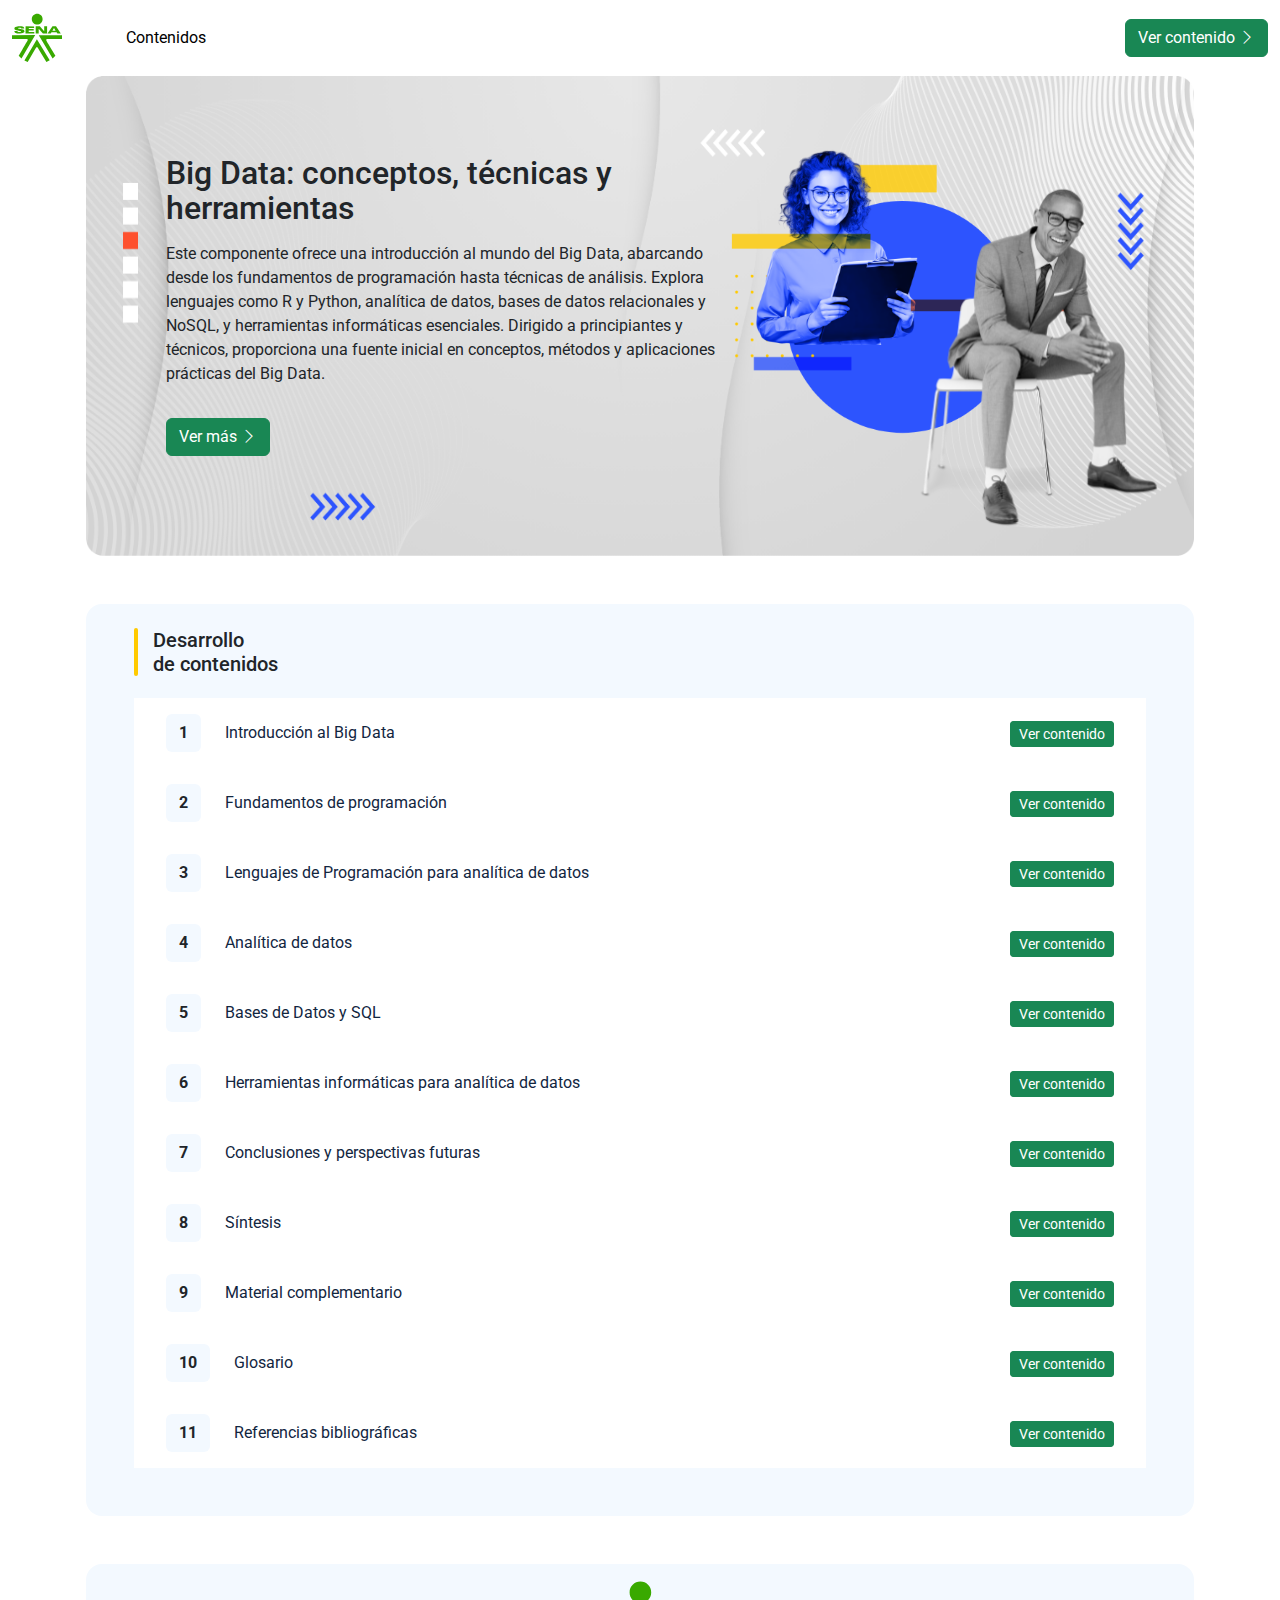
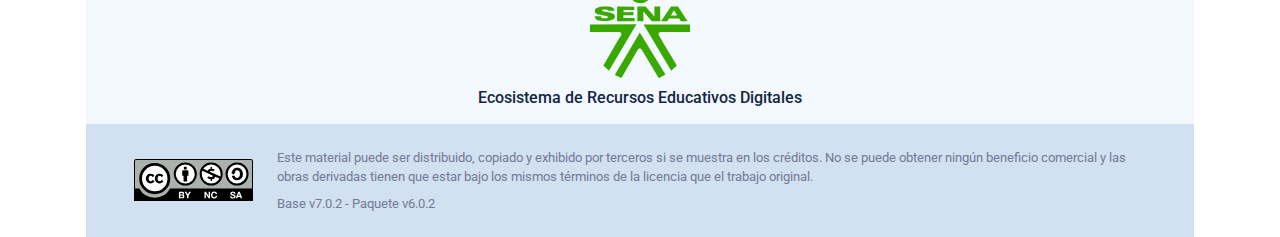
<file: big-data.html>
<!DOCTYPE html>
<html lang="en">

<head>
    <meta charset="UTF-8">
    <meta name="viewport" content="width=device-width, initial-scale=1.0">
    <title>Big Data: conceptos, técnicas y herramientas</title>
    <link href="https://cdn.jsdelivr.net/npm/bootstrap@5.3.3/dist/css/bootstrap.min.css" rel="stylesheet"
        integrity="sha384-QWTKZyjpPEjISv5WaRU9OFeRpok6YctnYmDr5pNlyT2bRjXh0JMhjY6hW+ALEwIH" crossorigin="anonymous">
    <link rel="stylesheet" href="https://cdn.jsdelivr.net/npm/bootstrap-icons@1.11.3/font/bootstrap-icons.css"
        integrity="sha384-tViUnnbYAV00FLIhhi3v/dWt3Jxw4gZQcNoSCxCIFNJVCx7/D55/wXsrNIRANwdD" crossorigin="anonymous">

    <link rel="preconnect" href="https://fonts.googleapis.com">
    <link rel="preconnect" href="https://fonts.gstatic.com" crossorigin>
    <link
        href="https://fonts.googleapis.com/css2?family=Roboto:ital,wght@0,100;0,300;0,400;0,500;0,700;0,900;1,100;1,300;1,400;1,500;1,700;1,900&display=swap"
        rel="stylesheet">

    <link rel="stylesheet" href="./assets/css/main.css">
</head>

<body>

    <header class="header">
        <nav class="navbar navbar-expand-lg">
            <div class="container-fluid d-flex align-items-center justify-content-between flex-nowrap">
                <a class="navbar-brand d-flex align-items-center me-2" href="#">
                    <img class="logo logo-sena__header" src="./assets/images/logo-sena.svg"
                        alt="Logo: SENA, Servicio Nacional de Aprendizaje">
                </a>
                <ul class="navbar-nav flex-row ms-1 me-1 ms-md-3 ms-lg-5">
                    <li class="nav-item">
                        <a class="nav-link active" aria-current="page" href="#">Contenidos</a>
                    </li>
                </ul>
                <ul class="navbar-nav ms-auto">
                    <li class="nav-item">
                        <a class="btn btn-success" href="#">
                            <span>Ver contenido</span>
                            <i class="bi bi-chevron-right"></i>
                        </a>
                    </li>
                </ul>
            </div>
        </nav>
    </header>

    <main class="main container-fluid px-0 px-sm-3 container-sm container-md container-lg container-xl">
        <section class="banner d-flex align-items-center justify-content-center overflow-hidden rounded-4">
            <img src="./assets/images/bg-banner.png" alt="Banner"
                class="img-desktop img-fluid w-100 h-100 d-none d-lg-block">
            <img src="./assets/images/bg-banner.png" alt="Banner" class="img-mobile d-lg-none">

            <div class="info row text-center m-0">
                <div
                    class="info-course col-12 col-md-12 col-lg-7 d-flex flex-column justify-content-start align-items-start gap-3 text-start">
                    <h3>Big Data: conceptos, técnicas y herramientas</h3>
                    <p>Este componente ofrece una introducción al mundo del Big Data, abarcando desde los fundamentos de
                        programación hasta técnicas de análisis. Explora lenguajes como R y Python, analítica de datos,
                        bases de datos relacionales y NoSQL, y herramientas informáticas esenciales. Dirigido a
                        principiantes y técnicos, proporciona una fuente inicial en conceptos, métodos y aplicaciones
                        prácticas del Big Data.</p>
                    <a class="btn btn-success" href="#">
                        <span>Ver más</span>
                        <i class="bi bi-chevron-right"></i>
                    </a>
                </div> <!-- 12 en md y 7 en lg -->
                <div class="col-12 col-lg-5 d-none d-lg-block position-relative">
                    <img class="banner-woman" src="./assets/images/banner-woman.png" alt="">
                    <img class="banner-man" src="./assets/images/banner-man.png" alt="">
                </div>
                <!-- 12 en md y 5 en lg -->
            </div>
        </section>


        <section class="content rounded-4 px-3 py-4 px-sm-5 pb-sm-5 mt-5 mb-5">
            <h3>
                <span>Desarrollo</span>
                <span>de contenidos</span>
            </h3>

            <ul class="content-list list-group list-group-flush">
                
                <li
                    class="list-group-item border-0 pt-2 pb-2 ps-4 pe-4 d-flex justify-content-between align-items-center">
                    <a href="#"
                        class="link-item p-2 d-flex justify-content-between align-items-center w-100 text-decoration-none">
                        <div class="d-flex align-items-center">
                            <span class="btn btn-numeration me-2 fw-bold">1</span>
                            <span class="text-description ps-3 pe-3">Introducción al Big Data</span>
                        </div>
                        <div>
                            <span class="btn btn-success btn-sm d-md-none">Ver</span>
                            <!-- Mostrar solo en dispositivos pequeños -->
                            <span class="btn btn-success btn-sm text-nowrap d-none d-md-inline">Ver contenido</span>
                            <!-- Mostrar solo en dispositivos medianos y grandes -->
                        </div>
                    </a>
                </li>
                <li
                    class="list-group-item border-0 pt-2 pb-2 ps-4 pe-4 d-flex justify-content-between align-items-center">
                    <a href="#"
                        class="link-item p-2 d-flex justify-content-between align-items-center w-100 text-decoration-none">
                        <div class="d-flex align-items-center">
                            <span class="btn btn-numeration me-2 fw-bold">2</span>
                            <span class="text-description ps-3 pe-3">Fundamentos de programación</span>
                        </div>
                        <div>
                            <span class="btn btn-success btn-sm d-md-none">Ver</span>
                            <!-- Mostrar solo en dispositivos pequeños -->
                            <span class="btn btn-success btn-sm text-nowrap d-none d-md-inline">Ver contenido</span>
                            <!-- Mostrar solo en dispositivos medianos y grandes -->
                        </div>
                    </a>
                </li>
                <li
                    class="list-group-item border-0 pt-2 pb-2 ps-4 pe-4 d-flex justify-content-between align-items-center">
                    <a href="#"
                        class="link-item p-2 d-flex justify-content-between align-items-center w-100 text-decoration-none">
                        <div class="d-flex align-items-center">
                            <span class="btn btn-numeration me-2 fw-bold">3</span>
                            <span class="text-description ps-3 pe-3">Lenguajes de Programación para analítica de datos</span>
                        </div>
                        <div>
                            <span class="btn btn-success btn-sm d-md-none">Ver</span>
                            <!-- Mostrar solo en dispositivos pequeños -->
                            <span class="btn btn-success btn-sm text-nowrap d-none d-md-inline">Ver contenido</span>
                            <!-- Mostrar solo en dispositivos medianos y grandes -->
                        </div>
                    </a>
                </li>
                <li
                    class="list-group-item border-0 pt-2 pb-2 ps-4 pe-4 d-flex justify-content-between align-items-center">
                    <a href="#"
                        class="link-item p-2 d-flex justify-content-between align-items-center w-100 text-decoration-none">
                        <div class="d-flex align-items-center">
                            <span class="btn btn-numeration me-2 fw-bold">4</span>
                            <span class="text-description ps-3 pe-3">Analítica de datos</span>
                        </div>
                        <div>
                            <span class="btn btn-success btn-sm d-md-none">Ver</span>
                            <!-- Mostrar solo en dispositivos pequeños -->
                            <span class="btn btn-success btn-sm text-nowrap d-none d-md-inline">Ver contenido</span>
                            <!-- Mostrar solo en dispositivos medianos y grandes -->
                        </div>
                    </a>
                </li>
                <li
                    class="list-group-item border-0 pt-2 pb-2 ps-4 pe-4 d-flex justify-content-between align-items-center">
                    <a href="#"
                        class="link-item p-2 d-flex justify-content-between align-items-center w-100 text-decoration-none">
                        <div class="d-flex align-items-center">
                            <span class="btn btn-numeration me-2 fw-bold">5</span>
                            <span class="text-description ps-3 pe-3">Bases de Datos y SQL</span>
                        </div>
                        <div>
                            <span class="btn btn-success btn-sm d-md-none">Ver</span>
                            <!-- Mostrar solo en dispositivos pequeños -->
                            <span class="btn btn-success btn-sm text-nowrap d-none d-md-inline">Ver contenido</span>
                            <!-- Mostrar solo en dispositivos medianos y grandes -->
                        </div>
                    </a>
                </li>
                <li
                    class="list-group-item border-0 pt-2 pb-2 ps-4 pe-4 d-flex justify-content-between align-items-center">
                    <a href="#"
                        class="link-item p-2 d-flex justify-content-between align-items-center w-100 text-decoration-none">
                        <div class="d-flex align-items-center">
                            <span class="btn btn-numeration me-2 fw-bold">6</span>
                            <span class="text-description ps-3 pe-3">Herramientas informáticas para analítica de datos</span>
                        </div>
                        <div>
                            <span class="btn btn-success btn-sm d-md-none">Ver</span>
                            <!-- Mostrar solo en dispositivos pequeños -->
                            <span class="btn btn-success btn-sm text-nowrap d-none d-md-inline">Ver contenido</span>
                            <!-- Mostrar solo en dispositivos medianos y grandes -->
                        </div>
                    </a>
                </li>
                <li
                    class="list-group-item border-0 pt-2 pb-2 ps-4 pe-4 d-flex justify-content-between align-items-center">
                    <a href="#"
                        class="link-item p-2 d-flex justify-content-between align-items-center w-100 text-decoration-none">
                        <div class="d-flex align-items-center">
                            <span class="btn btn-numeration me-2 fw-bold">7</span>
                            <span class="text-description ps-3 pe-3">Conclusiones y perspectivas futuras</span>
                        </div>
                        <div>
                            <span class="btn btn-success btn-sm d-md-none">Ver</span>
                            <!-- Mostrar solo en dispositivos pequeños -->
                            <span class="btn btn-success btn-sm text-nowrap d-none d-md-inline">Ver contenido</span>
                            <!-- Mostrar solo en dispositivos medianos y grandes -->
                        </div>
                    </a>
                </li>
                <li
                    class="list-group-item border-0 pt-2 pb-2 ps-4 pe-4 d-flex justify-content-between align-items-center">
                    <a href="#"
                        class="link-item p-2 d-flex justify-content-between align-items-center w-100 text-decoration-none">
                        <div class="d-flex align-items-center">
                            <span class="btn btn-numeration me-2 fw-bold">8</span>
                            <span class="text-description ps-3 pe-3">Síntesis</span>
                        </div>
                        <div>
                            <span class="btn btn-success btn-sm d-md-none">Ver</span>
                            <!-- Mostrar solo en dispositivos pequeños -->
                            <span class="btn btn-success btn-sm text-nowrap d-none d-md-inline">Ver contenido</span>
                            <!-- Mostrar solo en dispositivos medianos y grandes -->
                        </div>
                    </a>
                </li>
                <li
                    class="list-group-item border-0 pt-2 pb-2 ps-4 pe-4 d-flex justify-content-between align-items-center">
                    <a href="#"
                        class="link-item p-2 d-flex justify-content-between align-items-center w-100 text-decoration-none">
                        <div class="d-flex align-items-center">
                            <span class="btn btn-numeration me-2 fw-bold">9</span>
                            <span class="text-description ps-3 pe-3">Material complementario</span>
                        </div>
                        <div>
                            <span class="btn btn-success btn-sm d-md-none">Ver</span>
                            <!-- Mostrar solo en dispositivos pequeños -->
                            <span class="btn btn-success btn-sm text-nowrap d-none d-md-inline">Ver contenido</span>
                            <!-- Mostrar solo en dispositivos medianos y grandes -->
                        </div>
                    </a>
                </li>
                <li
                    class="list-group-item border-0 pt-2 pb-2 ps-4 pe-4 d-flex justify-content-between align-items-center">
                    <a href="#"
                        class="link-item p-2 d-flex justify-content-between align-items-center w-100 text-decoration-none">
                        <div class="d-flex align-items-center">
                            <span class="btn btn-numeration me-2 fw-bold">10</span>
                            <span class="text-description ps-3 pe-3">Glosario</span>
                        </div>
                        <div>
                            <span class="btn btn-success btn-sm d-md-none">Ver</span>
                            <!-- Mostrar solo en dispositivos pequeños -->
                            <span class="btn btn-success btn-sm text-nowrap d-none d-md-inline">Ver contenido</span>
                            <!-- Mostrar solo en dispositivos medianos y grandes -->
                        </div>
                    </a>
                </li>
                <li
                    class="list-group-item border-0 pt-2 pb-2 ps-4 pe-4 d-flex justify-content-between align-items-center">
                    <a href="#"
                        class="link-item p-2 d-flex justify-content-between align-items-center w-100 text-decoration-none">
                        <div class="d-flex align-items-center">
                            <span class="btn btn-numeration me-2 fw-bold">11</span>
                            <span class="text-description ps-3 pe-3">Referencias bibliográficas</span>
                        </div>
                        <div>
                            <span class="btn btn-success btn-sm d-md-none">Ver</span>
                            <!-- Mostrar solo en dispositivos pequeños -->
                            <span class="btn btn-success btn-sm text-nowrap d-none d-md-inline">Ver contenido</span>
                            <!-- Mostrar solo en dispositivos medianos y grandes -->
                        </div>
                    </a>
                </li>          
            </ul>

        </section>
    </main>

    <footer class="footer container-fluid px-0 px-sm-3 container-sm container-md container-lg container-xl">
        <!-- Sección Pre-footer -->
        <div class="footer-pre text-center rounded-top-4 py-3">
            <div class="container container-sm container-md container-lg container-xl">
                <img src="./assets/images/logo-sena.svg" class="logo-sena__footer d-inline-block mb-2">
                <h5 class="mb-0">Ecosistema de Recursos Educativos Digitales</h5>
            </div>
        </div>
        <!-- Sección Main-footer -->
        <div class="footer-main py-3">
            <div class="container container-sm container-md container-lg container-xl">
                <div class="row align-items-center justify-content-center mt-2 mb-2 ms-4 me-4">
                    <div class="col-auto mb-2 mb-sm-0">
                        <img class="logo" src="./assets/images/logo-cc.svg"
                            alt="Logo: SENA, Servicio Nacional de Aprendizaje">
                    </div>
                    <div class="col-12 col-sm">
                        <p class="mb-2 text-small">
                            Este material puede ser distribuido, copiado y exhibido por terceros si se muestra en los
                            créditos. No se puede obtener ningún beneficio comercial y las obras derivadas tienen que
                            estar bajo los mismos términos de la licencia que el trabajo original.
                        </p>
                        <p class="mb-0 text-small">Base v7.0.2 - Paquete v6.0.2</p>
                    </div>
                </div>
            </div>
        </div>
    </footer>

    <script src="https://cdn.jsdelivr.net/npm/bootstrap@5.3.3/dist/js/bootstrap.bundle.min.js"
        integrity="sha384-YvpcrYf0tY3lHB60NNkmXc5s9fDVZLESaAA55NDzOxhy9GkcIdslK1eN7N6jIeHz"
        crossorigin="anonymous"></script>
</body>

</html>
</file>
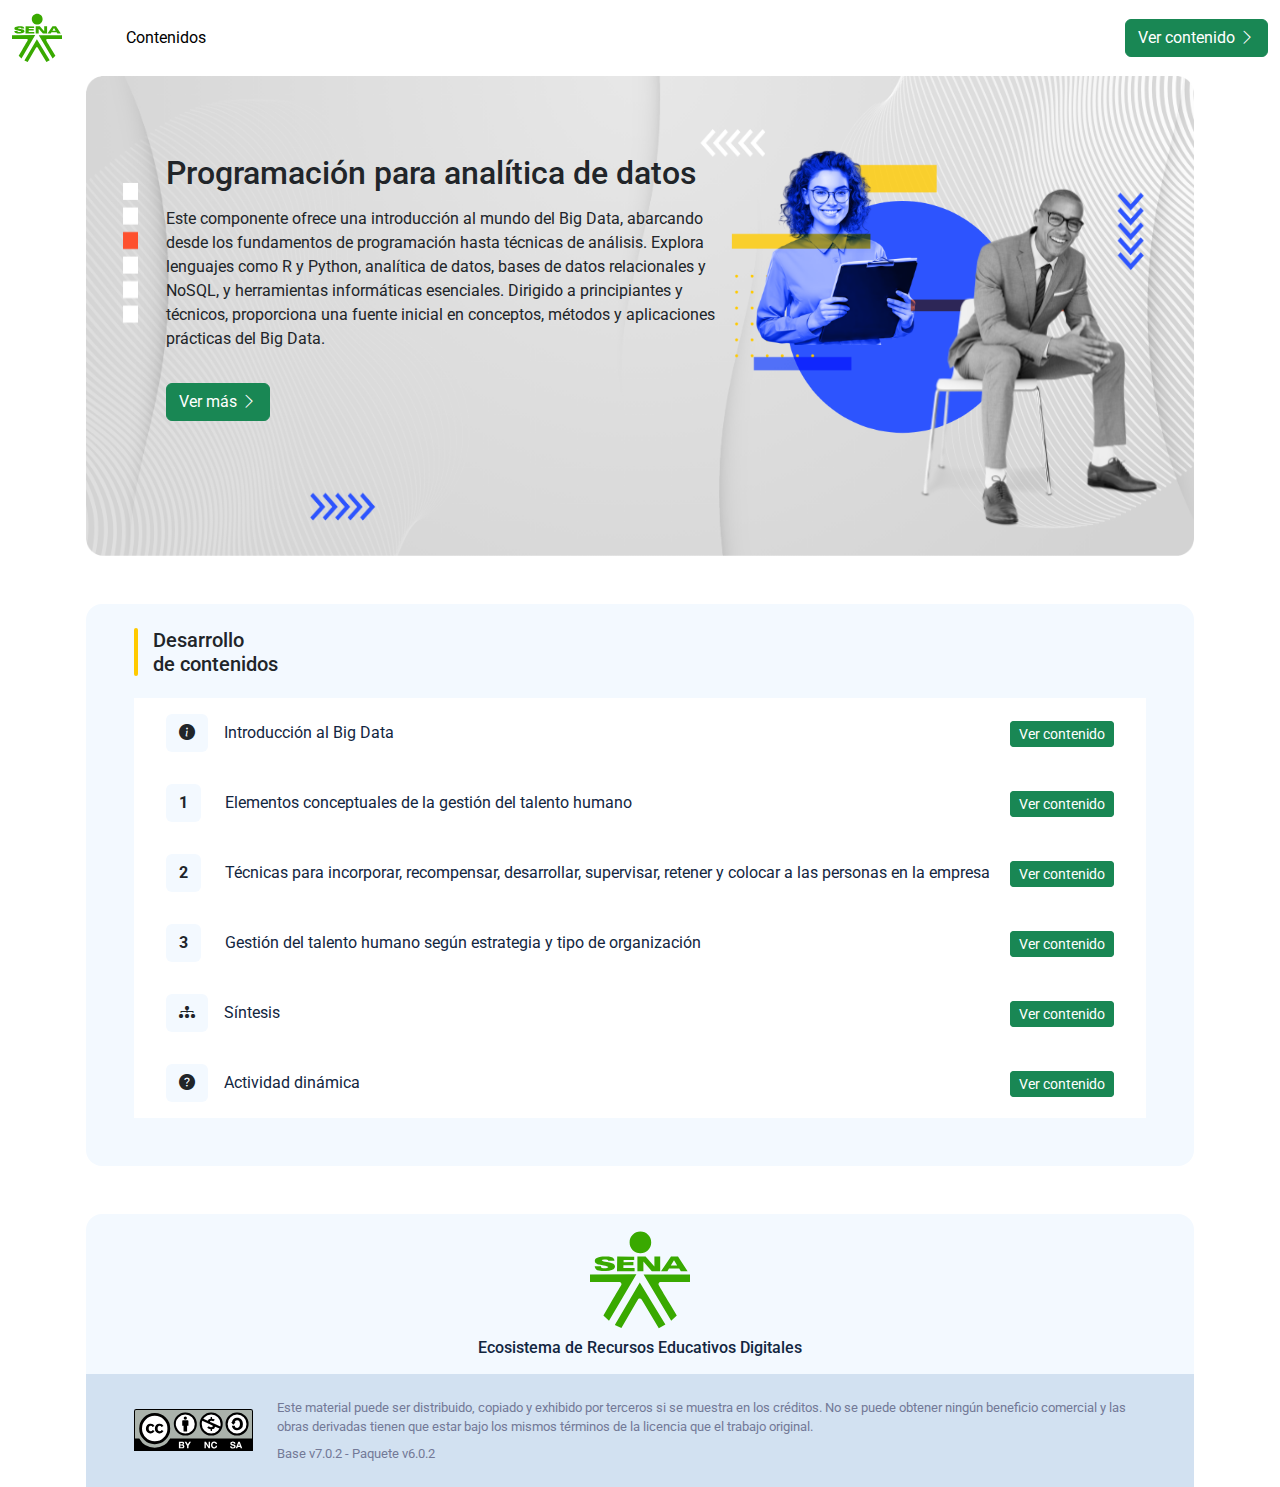
<file: index - copia (2).html>
<!DOCTYPE html>
<html lang="en">

<head>
    <meta charset="UTF-8">
    <meta name="viewport" content="width=device-width, initial-scale=1.0">
    <title>Programación para analítica de datos</title>
    <link href="https://cdn.jsdelivr.net/npm/bootstrap@5.3.3/dist/css/bootstrap.min.css" rel="stylesheet"
        integrity="sha384-QWTKZyjpPEjISv5WaRU9OFeRpok6YctnYmDr5pNlyT2bRjXh0JMhjY6hW+ALEwIH" crossorigin="anonymous">
    <link rel="stylesheet" href="https://cdn.jsdelivr.net/npm/bootstrap-icons@1.11.3/font/bootstrap-icons.css"
        integrity="sha384-tViUnnbYAV00FLIhhi3v/dWt3Jxw4gZQcNoSCxCIFNJVCx7/D55/wXsrNIRANwdD" crossorigin="anonymous">

    <link rel="preconnect" href="https://fonts.googleapis.com">
    <link rel="preconnect" href="https://fonts.gstatic.com" crossorigin>
    <link
        href="https://fonts.googleapis.com/css2?family=Roboto:ital,wght@0,100;0,300;0,400;0,500;0,700;0,900;1,100;1,300;1,400;1,500;1,700;1,900&display=swap"
        rel="stylesheet">

    <link rel="stylesheet" href="./assets/css/main.css">
</head>

<body>

    <header class="header">
        <nav class="navbar navbar-expand-lg">
            <div class="container-fluid d-flex align-items-center justify-content-between flex-nowrap">
                <a class="navbar-brand d-flex align-items-center me-2" href="#">
                    <img class="logo logo-sena__header" src="./assets/images/logo-sena.svg"
                        alt="Logo: SENA, Servicio Nacional de Aprendizaje">
                </a>
                <ul class="navbar-nav flex-row ms-1 me-1 ms-md-3 ms-lg-5">
                    <li class="nav-item">
                        <a class="nav-link active" aria-current="page" href="#">Contenidos</a>
                    </li>
                </ul>
                <ul class="navbar-nav ms-auto">
                    <li class="nav-item">
                        <a class="btn btn-success" href="#">
                            <span>Ver contenido</span>
                            <i class="bi bi-chevron-right"></i>
                        </a>
                    </li>
                </ul>
            </div>
        </nav>
    </header>

    <main class="main container-fluid px-0 px-sm-3 container-sm container-md container-lg container-xl">
        <section class="banner d-flex align-items-center justify-content-center overflow-hidden rounded-4">
            <img src="./assets/images/bg-banner.png" alt="Banner"
                class="img-desktop img-fluid w-100 h-100 d-none d-lg-block">
            <img src="./assets/images/bg-banner.png" alt="Banner" class="img-mobile d-lg-none">

            <div class="info row text-center m-0">
                <div
                    class="info-course col-12 col-md-12 col-lg-7 d-flex flex-column justify-content-start align-items-start gap-3 text-start">
                    <h3>Programación para analítica de datos</h3>
                    <p>Este componente ofrece una introducción al mundo del Big Data, abarcando desde los fundamentos de
                        programación hasta técnicas de análisis. Explora lenguajes como R y Python, analítica de datos,
                        bases de datos relacionales y NoSQL, y herramientas informáticas esenciales. Dirigido a
                        principiantes y técnicos, proporciona una fuente inicial en conceptos, métodos y aplicaciones
                        prácticas del Big Data.</p>
                    <a class="btn btn-success" href="#">
                        <span>Ver más</span>
                        <i class="bi bi-chevron-right"></i>
                    </a>
                </div> <!-- 12 en md y 7 en lg -->
                <div class="col-12 col-lg-5 d-none d-lg-block position-relative">
                    <img class="banner-woman" src="./assets/images/banner-woman.png" alt="">
                    <img class="banner-man" src="./assets/images/banner-man.png" alt="">
                </div>
                <!-- 12 en md y 5 en lg -->
            </div>
        </section>


        <section class="content rounded-4 px-3 py-4 px-sm-5 pb-sm-5 mt-5 mb-5">
            <h3>
                <span>Desarrollo</span>
                <span>de contenidos</span>
            </h3>

            <ul class="content-list list-group list-group-flush">
                <li
                    class="list-group-item border-0 pt-2 pb-2 ps-4 pe-4 d-flex justify-content-between align-items-center">
                    <a href="#"
                        class="link-item p-2 d-flex justify-content-between align-items-center w-100 text-decoration-none">
                        <div class="d-flex align-items-center">
                            <i class="btn btn-numeration bi bi-info-circle-fill"></i>
                            <span class="text-description ps-3 pe-3">Introducción al Big Data</span>
                        </div>
                        <div>
                            <span class="btn btn-success btn-sm d-md-none">Ver</span>
                            <!-- Mostrar solo en dispositivos pequeños -->
                            <span class="btn btn-success btn-sm text-nowrap d-none d-md-inline">Ver contenido</span>
                            <!-- Mostrar solo en dispositivos medianos y grandes -->
                        </div>
                    </a>
                </li>
                <li
                    class="list-group-item border-0 pt-2 pb-2 ps-4 pe-4 d-flex justify-content-between align-items-center">
                    <a href="#"
                        class="link-item p-2 d-flex justify-content-between align-items-center w-100 text-decoration-none">
                        <div class="d-flex align-items-center">
                            <span class="btn btn-numeration me-2 fw-bold">1</span>
                            <span class="text-description ps-3 pe-3">Elementos conceptuales de la gestión del talento
                                humano</span>
                        </div>
                        <div>
                            <span class="btn btn-success btn-sm d-md-none">Ver</span>
                            <!-- Mostrar solo en dispositivos pequeños -->
                            <span class="btn btn-success btn-sm text-nowrap d-none d-md-inline">Ver contenido</span>
                            <!-- Mostrar solo en dispositivos medianos y grandes -->
                        </div>
                    </a>
                </li>
                <li
                    class="list-group-item border-0 pt-2 pb-2 ps-4 pe-4 d-flex justify-content-between align-items-center">
                    <a href="#"
                        class="link-item p-2 d-flex justify-content-between align-items-center w-100 text-decoration-none">
                        <div class="d-flex align-items-center">
                            <span class="btn btn-numeration me-2 fw-bold">2</span>
                            <span class="text-description ps-3 pe-3">Técnicas para incorporar, recompensar, desarrollar,
                                supervisar, retener y colocar a las personas en la empresa</span>
                        </div>
                        <div>
                            <span class="btn btn-success btn-sm d-md-none">Ver</span>
                            <!-- Mostrar solo en dispositivos pequeños -->
                            <span class="btn btn-success btn-sm text-nowrap d-none d-md-inline">Ver contenido</span>
                            <!-- Mostrar solo en dispositivos medianos y grandes -->
                        </div>
                    </a>
                </li>
                <li
                    class="list-group-item border-0 pt-2 pb-2 ps-4 pe-4 d-flex justify-content-between align-items-center">
                    <a href="#"
                        class="link-item p-2 d-flex justify-content-between align-items-center w-100 text-decoration-none">
                        <div class="d-flex align-items-center">
                            <span class="btn btn-numeration me-2 fw-bold">3</span>
                            <span class="text-description ps-3 pe-3">Gestión del talento humano según estrategia y tipo
                                de organización</span>
                        </div>
                        <div>
                            <span class="btn btn-success btn-sm d-md-none">Ver</span>
                            <!-- Mostrar solo en dispositivos pequeños -->
                            <span class="btn btn-success btn-sm text-nowrap d-none d-md-inline">Ver contenido</span>
                            <!-- Mostrar solo en dispositivos medianos y grandes -->
                        </div>
                    </a>
                </li>
                <li
                    class="list-group-item border-0 pt-2 pb-2 ps-4 pe-4 d-flex justify-content-between align-items-center">
                    <a href="#"
                        class="link-item p-2 d-flex justify-content-between align-items-center w-100 text-decoration-none">
                        <div class="d-flex align-items-center">
                            <i class="btn btn-numeration bi bi-diagram-3-fill"></i>
                            <span class="text-description ps-3 pe-3">Síntesis</span>
                        </div>
                        <div>
                            <span class="btn btn-success btn-sm d-md-none">Ver</span>
                            <!-- Mostrar solo en dispositivos pequeños -->
                            <span class="btn btn-success btn-sm text-nowrap d-none d-md-inline">Ver contenido</span>
                            <!-- Mostrar solo en dispositivos medianos y grandes -->
                        </div>
                    </a>
                </li>
                <li
                    class="list-group-item border-0 pt-2 pb-2 ps-4 pe-4 d-flex justify-content-between align-items-center">
                    <a href="#"
                        class="link-item p-2 d-flex justify-content-between align-items-center w-100 text-decoration-none">
                        <div class="d-flex align-items-center">
                            <i class="btn btn-numeration bi bi-question-circle-fill"></i>
                            <span class="text-description ps-3 pe-3">Actividad dinámica</span>
                        </div>
                        <div>
                            <span class="btn btn-success btn-sm d-md-none">Ver</span>
                            <!-- Mostrar solo en dispositivos pequeños -->
                            <span class="btn btn-success btn-sm text-nowrap d-none d-md-inline">Ver contenido</span>
                            <!-- Mostrar solo en dispositivos medianos y grandes -->
                        </div>
                    </a>
                </li>
            </ul>

        </section>
    </main>

    <footer class="footer container-fluid px-0 px-sm-3 container-sm container-md container-lg container-xl">
        <!-- Sección Pre-footer -->
        <div class="footer-pre text-center rounded-top-4 py-3">
            <div class="container container-sm container-md container-lg container-xl">
                <img src="./assets/images/logo-sena.svg" class="logo-sena__footer d-inline-block mb-2">
                <h5 class="mb-0">Ecosistema de Recursos Educativos Digitales</h5>
            </div>
        </div>
        <!-- Sección Main-footer -->
        <div class="footer-main py-3">
            <div class="container container-sm container-md container-lg container-xl">
                <div class="row align-items-center justify-content-center mt-2 mb-2 ms-4 me-4">
                    <div class="col-auto mb-2 mb-sm-0">
                        <img class="logo" src="./assets/images/logo-cc.svg"
                            alt="Logo: SENA, Servicio Nacional de Aprendizaje">
                    </div>
                    <div class="col-12 col-sm">
                        <p class="mb-2 text-small">
                            Este material puede ser distribuido, copiado y exhibido por terceros si se muestra en los
                            créditos. No se puede obtener ningún beneficio comercial y las obras derivadas tienen que
                            estar bajo los mismos términos de la licencia que el trabajo original.
                        </p>
                        <p class="mb-0 text-small">Base v7.0.2 - Paquete v6.0.2</p>
                    </div>
                </div>
            </div>
        </div>
    </footer>

    <script src="https://cdn.jsdelivr.net/npm/bootstrap@5.3.3/dist/js/bootstrap.bundle.min.js"
        integrity="sha384-YvpcrYf0tY3lHB60NNkmXc5s9fDVZLESaAA55NDzOxhy9GkcIdslK1eN7N6jIeHz"
        crossorigin="anonymous"></script>
</body>

</html>
</file>
<file: assets/css/main.css>
:root {
    /** Colors Palette */
    --AliceBlue: #F3F9FF;
    --AzureishWhite: #D2E1F1;
    --Rhythm: #727997;
    --YankeesBlue: #12263F;

    /** Fonts */
    --Roboto: "Roboto", sans-serif;
}

html, body {
	box-sizing: border-box;
	font-family: var( --Roboto );	
}


/** Header */
.logo-sena__header {
    --logo-sena: 50px;
    width: var( --logo-sena );
    height: var( --logo-sena );
}

.logo-sena__footer {
    --logo-sena: 100px;
    width: var( --logo-sena );
    height: var( --logo-sena );
}

/** Banner */
.banner {
    height: 30rem;
    overflow: hidden;
    position: relative;
    width: 100%;
    max-height: 30rem;
    /* background-color: rgba(0, 0, 0, 0.5); */
    /* border: 1px solid black; */

    .info {
        position: absolute;
        top: 50%;
        left: 50%;
        transform: translate(-50%, -50%);
        width: 100%;
        height: 100%;
        padding: 1rem; 

        .info-course {
            padding: 3rem 1rem;
        }

        @media (min-width: 567px) {
            .info-course {
                padding: 2rem 0 0 2rem;
            }
        }
        @media (min-width: 992px) {
            .info-course {
                padding: 4rem 0 0 4rem;
            }
        }

        h3 { 
            margin: 0; 
            padding: 0; 
            line-height: 1.1em;
            font-size: 32px;
        }

        h3::before {
            display: none;
        }
    }

    .banner-image {
        height: 26rem;
        width: 100%;
        max-height: 30rem;
        transform: translate(-50%, 0);
    }
    
    .banner-woman {
        position: absolute;
        top: 50%;
        left: 45%;
        transform: translate(-50%, -50%);
        z-index: 1;
        width: 75%;
    }
    
    .banner-man {
        position: absolute;
        top: 62%;
        left: 70%;
        transform: translate(-50%, -50%);
        z-index: 2;
        width: 50%;
    }

    @media ( min-width: 992px ) {
        .img-mobile {
            position: relative;
            top: 4rem;
            right: 2rem;
        }
        .banner {
            height: 28rem;
        }
        .banner-image {
            transform: none;
        }  
        .banner-woman {
            top: 44%;
            left: 38%;
        }
        .banner-man {
            width: 60%;
            left: 68%;
        }
    }
    @media ( min-width: 1200px ) {
        .banner-man {
            width: 55%;
            top: 59%;
        }
    }
    
}


/** Main */
.content {
    background-color: var( --AliceBlue );
}

h3 {
    display: flex;
    font-size: 1.25em;
    line-height: 1.2; 
    flex-direction: column;
    position: relative;
    padding-left: 1.2rem;
    margin-bottom: 1.4rem;

    span {
        white-space: nowrap;
    }

    &::before {
        content: "";
        display: block;
        width: 4px;
        background-color: #ffca00;
        position: absolute; 
        top: 0; 
        bottom: 0; 
        left: 0;
        border-radius: 2px;
    }
}

.content-list {
    .link-item {
        font-size: 1em;
        font-weight: 400;
        text-decoration: none;
        color: var( --YankeesBlue );
        transition: all .15s ease-in-out;
        -webkit-text-decoration-skip: objects;
    }
    .link-item:hover {
        background-color: var( --AliceBlue );
        font-weight: 600;
        transition: all .15s ease-in-out;
        -webkit-text-decoration-skip: objects;
        border-radius: 0.25rem;
    }
    .btn-numeration {
        background: var( --AliceBlue );
    }
}

/** Footer */
.footer-pre {
    background-color: var( --AliceBlue );

    h5 {
        color: var( --YankeesBlue );
        font-size: 1em;
    }
}
.footer-main {
    background-color: var( --AzureishWhite );
    color: var( --Rhythm );
    font-size: 12.8px;
}
</file>
